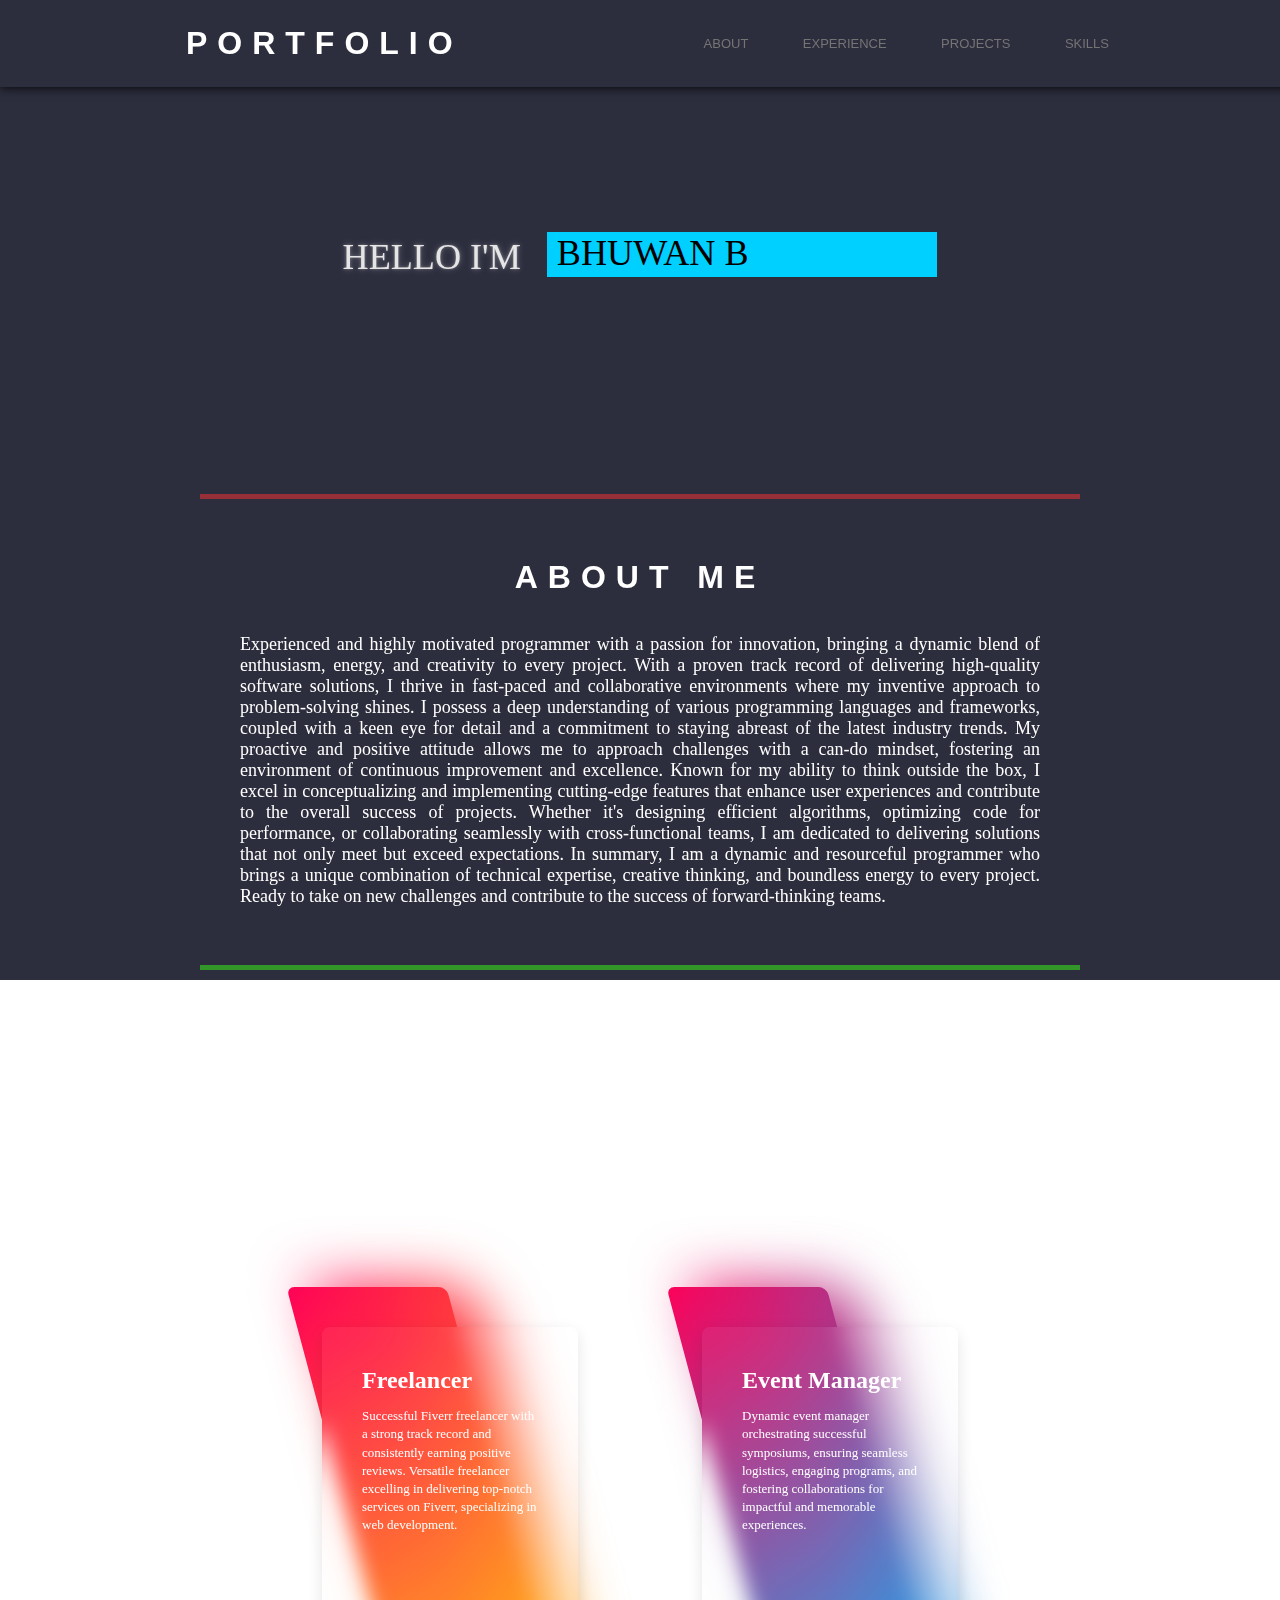
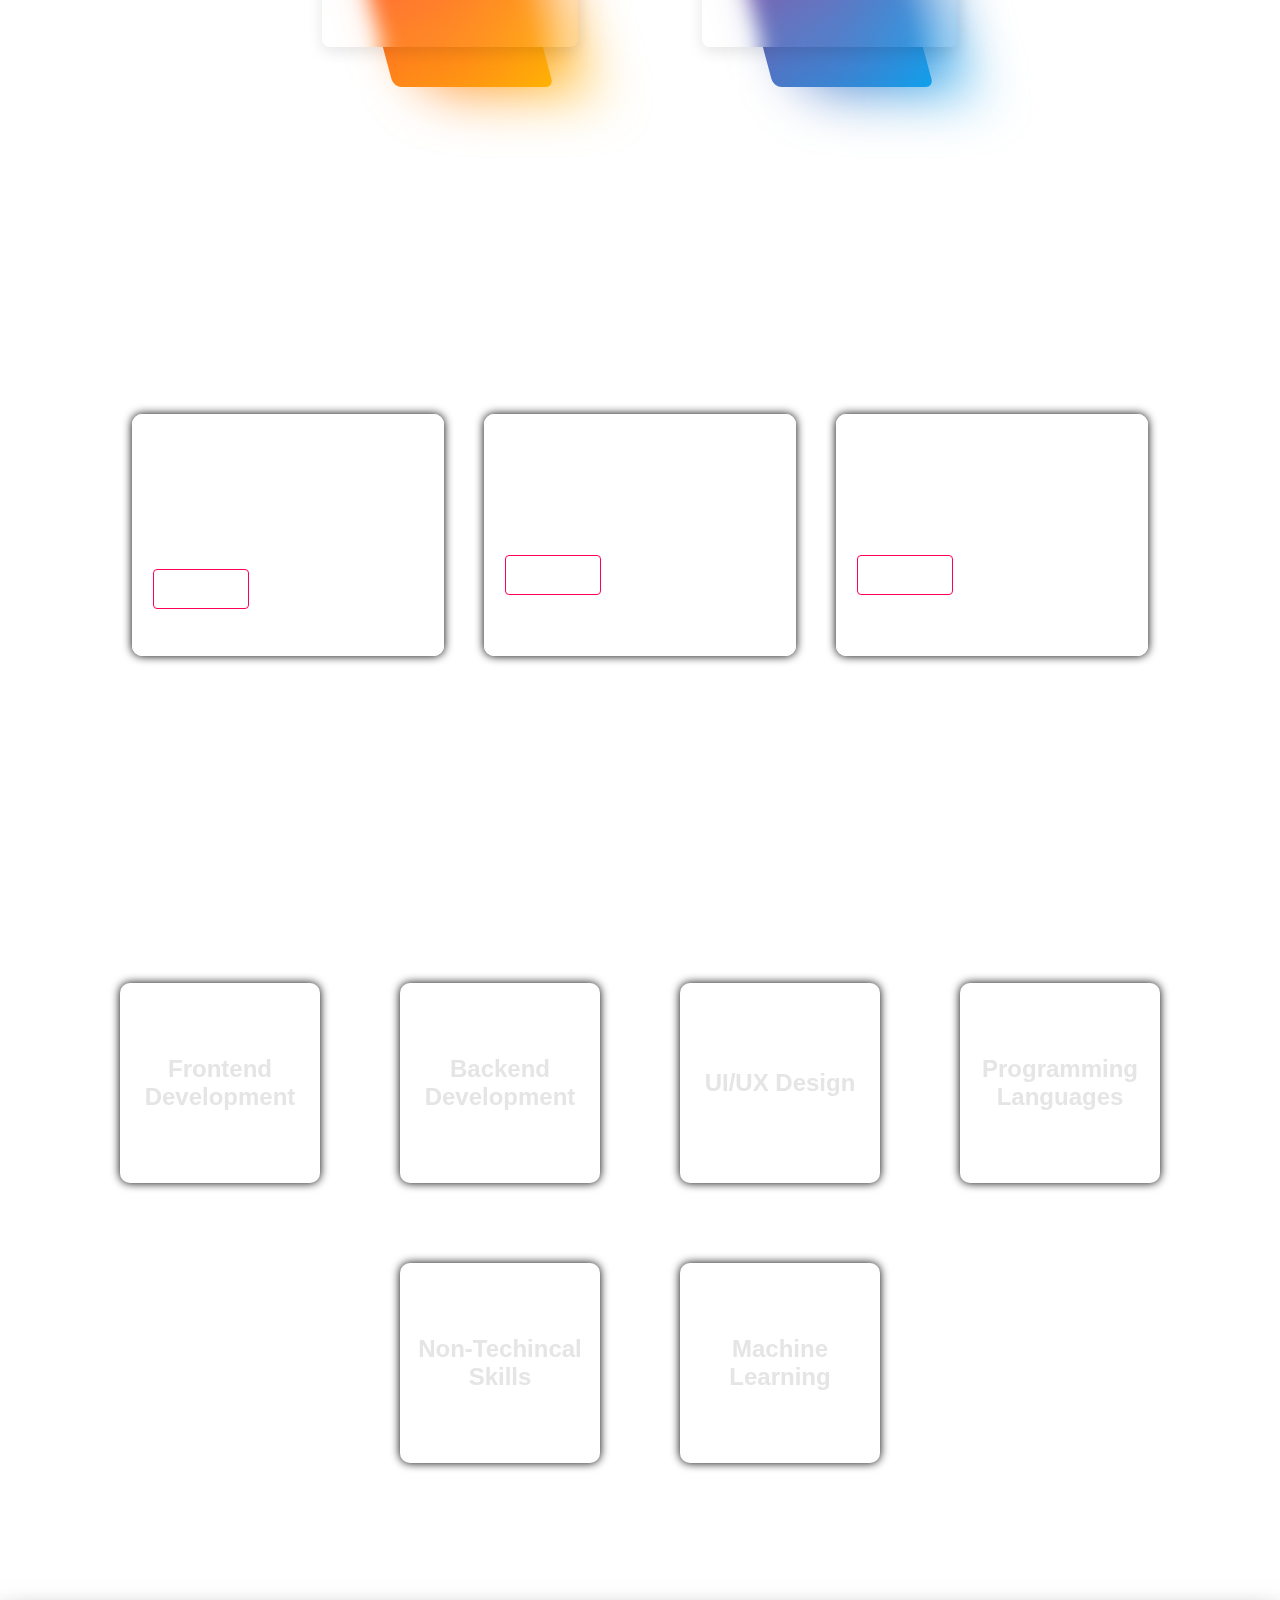
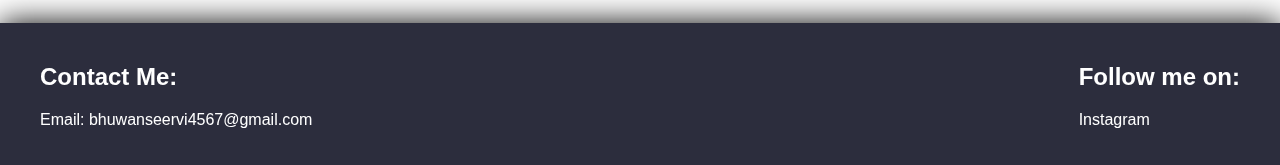
<file: index.html>
<!DOCTYPE html>
<html lang="en">

<head>
    <title>Document</title>
    <link rel="stylesheet" href="style.css">
</head>

<body>
    <header>
        <h1 class="topic"><a href="#">PORTFOLIO</a></h1>
        <nav class="stroke">
            <ul>
                <li><a href="#about">About</a></li>
                <li><a href="#experience">Experience</a></li>
                <li><a href="#projects">Projects</a></li>
                <li><a href="#skills">Skills</a></li>
            </ul>
        </nav>
    </header>
    <div class="area">
        <ul class="circles">
            <li></li>
            <li></li>
            <li></li>
            <li></li>
            <li></li>
            <li></li>
            <li></li>
            <li></li>
            <li></li>
            <li></li>
            <li></li>
            <li></li>
            <li></li>
        </ul>
    </div>
    <script>
        let menu = Array.from(document.querySelectorAll('header ul li a'))
        function menu_click() {
            for (let i = 0; i < menu.length; i++) {
                menu[i].style.color = '#747474'
            }
        }
        document.querySelector('header h1 a').addEventListener('click', () => {
            menu_click()
        })
        menu.forEach(element => {
            element.addEventListener('click', (e) => {
                menu_click()
                e.target.style.color = "white"
            })
        });
    </script>

    <div class="intro">
        <main class="container">
            <p>Hello I'm </p>

            <section class="animation">
                <div class="first">
                    <div>Bhuwan B</div>
                </div>
                <div class="second">
                    <div>Web Developer</div>
                </div>
                <div class="third">
                    <div>Software Engineer</div>
                </div>
            </section>
        </main>
    </div>
    <main id="about">
        <article class="card">
            <h1 class="topic">ABOUT ME</h1>
            <p>
                Experienced and highly motivated programmer with a passion for innovation, bringing a dynamic blend of
                enthusiasm, energy, and creativity to every project. With a proven track record of delivering
                high-quality software solutions, I thrive in fast-paced and collaborative environments where my
                inventive approach to problem-solving shines.
                I possess a deep understanding of various programming languages and frameworks, coupled with a keen eye
                for detail and a commitment to staying abreast of the latest industry trends. My proactive and positive
                attitude allows me to approach challenges with a can-do mindset, fostering an environment of continuous
                improvement and excellence.
                Known for my ability to think outside the box, I excel in conceptualizing and implementing cutting-edge
                features that enhance user experiences and contribute to the overall success of projects. Whether it's
                designing efficient algorithms, optimizing code for performance, or collaborating seamlessly with
                cross-functional teams, I am dedicated to delivering solutions that not only meet but exceed
                expectations.
                In summary, I am a dynamic and resourceful programmer who brings a unique combination of technical
                expertise, creative thinking, and boundless energy to every project. Ready to take on new challenges and
                contribute to the success of forward-thinking teams.
            </p>
            <span class="top"></span>
            <span class="right"></span>
            <span class="bottom"></span>
            <span class="left"></span>
        </article>
    </main>
    <div class="experience" id="experience">
        <h1 class="topic">EXPERIENCE</h1>
        <div class="container">
            <div class="box">
                <span></span>
                <div class="content">
                    <h2>Freelancer</h2>
                    <p>Successful Fiverr freelancer with a strong track record and consistently earning positive
                        reviews.
                        Versatile freelancer excelling in delivering top-notch services on Fiverr, specializing in web
                        development.
                    </p>
                </div>
            </div>
            <div class="box">
                <span></span>
                <div class="content">
                    <h2>Event Manager</h2>
                    <p>Dynamic event manager orchestrating successful symposiums, ensuring seamless logistics, engaging
                        programs, and fostering collaborations for impactful and memorable experiences.
                    </p>
                </div>
            </div>
        </div>
    </div>
    </div>
    <div class="projects" id="projects">
        <h1 class="topic">PROJECTS</h1>
        <div class="lists">
            <div class="list">
                <h1>Weather App</h1>
                <p>Dynamic weather app crafted with React, offering an intuitive user interface for real-time weather
                    updates and forecasts.</p>
                <button class="bubbly-button">View code</button>
            </div>
            <div class="list">
                <h1>UI/UX Projects</h1>
                <p>List of all UI/UX projects made purely using only HTML, CSS AND Javascript.</p>
                <button class="bubbly-button">View code</button>
            </div>
            <div class="list">
                <h1>Python Projects</h1>
                <p>List of all Python projects made purely using only Python and its modules.</p>
                <button class="bubbly-button">View code</button>
            </div>
        </div>
    </div>
    <script>
        let viewcode = Array.from(document.getElementsByClassName('bubbly-button'))
        let github_link = [
            'https://github.com/bhuwanb23/React-project-weather-app',
            'https://github.com/bhuwanb23/Frontend-projects',
            'https://github.com/bhuwanb23/Python-projects'
        ]

        viewcode.forEach((button, index) => {
            button.addEventListener('click', () => {
                window.open(github_link[index])
            })
        })

    </script>
    <div class="skills" id="skills">
        <h1 class="topic">SKILLS</h1>
        <div class="skill-list">
            <div class="card">
                <div class="card-front">
                    <h1>Frontend Development</h1>
                </div>
                <div class="card-back">
                    <h4>
                        <li>HTML</li>
                        <li>CSS</li>
                        <li>Javascript</li>
                        <li>React js</li>
                    </h4>
                </div>
            </div>
            <div class="card">
                <div class="card-front">
                    <h1>Backend Development</h1>
                </div>
                <div class="card-back">
                    <h4>
                        <li>Django</li>
                        <li>SQLite</li>
                        <li>Git/Github</li>
                    </h4>
                </div>
            </div>
            <div class="card">
                <div class="card-front">
                    <h1>UI/UX Design</h1>
                </div>
                <div class="card-back">
                    <h4>
                        <li>Figma</li>
                        <li>Canva</li>
                        <li>Sketch</li>
                    </h4>
                </div>
            </div>
            <div class="card">
                <div class="card-front">
                    <h1>Programming Languages</h1>
                </div>
                <div class="card-back">
                    <h4>
                        <li>Python</li>
                        <li>C/C++</li>
                        <li>Java</li>
                        <li>Javascript</li>
                    </h4>
                </div>
            </div>
            <div class="card">
                <div class="card-front">
                    <h1>Non-Techincal Skills</h1>
                </div>
                <div class="card-back">
                    <h4>
                        <li>Communication</li>
                        <li>Interpersonal</li>
                        <li>Analytical Thinker</li>
                        <li>Leadership</li>
                    </h4>
                </div>
            </div>
            <div class="card">
                <div class="card-front">
                    <h1>Machine Learning</h1>
                </div>
                <div class="card-back">
                    <h4>
                        <li>Numpy</li>
                        <li>Pandas</li>
                        <li>Matplotlib</li>
                        <li>Seaborn</li>
                    </h4>
                </div>
            </div>
        </div>
    </div>

    <footer>
        <div class="f1">
            <h2>Contact Me:</h2>
            <p><i class="fa fa-envelope"></i> Email: bhuwanseervi4567@gmail.com</p>
        </div>
        <div class="f1">
            <h2>Follow me on:</h2>
            <p><a href="https://www.instagram.com/_tech_coder_/">Instagram</a></p>
        </div>
    </footer>

    <script>
        var animateButton = function (e) {
            e.preventDefault;
            e.target.classList.remove('animate');
            e.target.classList.add('animate');
            setTimeout(function () {
                e.target.classList.remove('animate');
            }, 700);
        };

        var bubblyButtons = document.getElementsByClassName("bubbly-button");

        for (var i = 0; i < bubblyButtons.length; i++) {
            bubblyButtons[i].addEventListener('click', animateButton, false);
        }
    </script>
</body>

</html>
</file>
<file: style.css>
body {
    margin: 0px;
    padding: 0px;
}

.trigger {
    z-index: 2;
    border: 2px solid #fff;
    border-radius: 10px;
    display: none;
}

.bars {
    width: 50px;
    cursor: pointer;
}

.bars .line {
    fill: none;
    stroke: #fff;
    stroke-width: 4;
    stroke-linecap: square;
    transition: stroke-dasharray 400ms, stroke-dashoffset 400ms;
}

.bars .line.top {
    stroke-dasharray: 40 172;
}

.bars .line.middle {
    stroke-dasharray: 40 111;
}

.bars .line.bottom {
    stroke-dasharray: 40 172;
}

.bars.active .top {
    stroke-dashoffset: -132px;
}

.bars.active .middle {
    stroke-dashoffset: -71px;
}

.bars.active .bottom {
    stroke-dashoffset: -132px;
}

.topic {
    font-family: 'Lucida Sans', 'Lucida Sans Regular', 'Lucida Grande', 'Lucida Sans Unicode', Geneva, Verdana, sans-serif;
    color: white;
    text-align: center;
    margin: 10px;
    padding: 10px;
    font-size: xx-large;
    letter-spacing: 10px;
}

.topic a {
    text-decoration: none;
    color: white;
}

header {
    margin: 0px;
    padding: 5px 10px;
    display: flex;
    justify-content: space-evenly;
    align-items: center;
    color: white;
    font-family: 'Lucida Sans', 'Lucida Sans Regular', 'Lucida Grande', 'Lucida Sans Unicode', Geneva, Verdana, sans-serif;
    position: fixed;
    width: 100%;
    background-color: #2c2d3d;
    z-index: 2;
    box-shadow: 0px 0px 10px black;
}

nav {
    margin: 0px;
    background: transparent;
    padding: 0px;
}

nav ul {
    list-style: none;
    text-align: center;
}

nav ul li {
    display: inline-block;
}

nav ul li a {
    display: block;
    padding: 15px;
    text-decoration: none;
    color: #747474;
    font-weight: 500;
    font-size: small;
    text-transform: uppercase;
    margin: 0 10px;
}

nav ul li a,
nav ul li a:after,
nav ul li a:before {
    transition: all .5s;
}

nav ul:first-child {
    color: white;
}

nav ul li a:hover {
    color: white;
}

nav.stroke ul li a,
nav.fill ul li a {
    position: relative;
}

nav.stroke ul li a:after {
    position: absolute;
    bottom: 0;
    left: 0;
    right: 0;
    margin: auto;
    width: 0%;
    content: '.';
    color: transparent;
    background: #f7f6f6;
    height: 1px;
}

nav.stroke ul li a:hover:after {
    width: 100%;
}

nav.fill ul li a {
    transition: all 2s;
}

main {
    display: flex;
    width: 100%;
    justify-content: center;
    margin: 40px 0px;
    padding-top: 100px;
}

main .card {
    position: relative;
    width: 800px;
    height: auto;
    color: #fff;
    background: transparent;
    overflow: hidden;
    border-top: 5px solid rgba(255, 49, 49, 0.5);
    border-right: 0px solid rgba(0, 255, 255, 0.5);
    border-bottom: 5px solid rgba(57, 255, 20, 0.5);
    border-left: 0px solid rgba(255, 255, 113, 0.5);
    font-family: sans-serif;
    display: flex;
    flex-direction: column;
    justify-content: space-around;
    align-items: center;
    padding: 1em;
    margin: 40px;
    padding: 40px;
}

main .card::before {
    box-sizing: border-box;
}

main .card::after {
    box-sizing: border-box;
}

main .card p {
    font-size: 0.95rem;
    text-align: justify;
    font-size: large;
    font-family: Georgia, 'Times New Roman', Times, serif;
}

main .card span {
    position: absolute;
    border-radius: 100vmax;
    margin: 0;
    padding: 0;
    box-sizing: border-box;
}

.top {
    top: 0;
    left: 0;
    width: 0;
    height: 5px;
    background: linear-gradient(90deg,
            transparent 50%,
            rgba(255, 49, 49, 0.5),
            rgb(255, 49, 49));
}

.bottom {
    right: 0;
    bottom: 0;
    height: 5px;
    background: linear-gradient(90deg,
            rgb(57, 255, 20),
            rgba(57, 255, 20, 0.5),
            transparent 50%);
}

.right {
    top: 0;
    right: 0;
    width: 5px;
    height: 0;
    background: linear-gradient(180deg,
            transparent 30%,
            rgba(0, 255, 255, 0.5),
            rgb(0, 255, 255));
}

.left {
    left: 0;
    bottom: 0;
    width: 5px;
    height: 0;
    background: linear-gradient(180deg,
            rgb(255, 255, 113),
            rgba(255, 255, 113, 0.5),
            transparent 70%);
}

.top {
    animation: animateTop 3s ease-in-out infinite;
}

.bottom {
    animation: animateBottom 3s ease-in-out infinite;
}

.right {
    animation: animateRight 3s ease-in-out infinite;
}

.left {
    animation: animateLeft 3s ease-in-out infinite;
}

@keyframes animateTop {
    25% {
        width: 100%;
        opacity: 1;
    }

    30%,
    100% {
        opacity: 0;
    }
}

@keyframes animateBottom {

    0%,
    50% {
        opacity: 0;
        width: 0;
    }

    75% {
        opacity: 1;
        width: 100%;
    }

    76%,
    100% {
        opacity: 0;
    }
}

@keyframes animateRight {

    0%,
    25% {
        opacity: 0;
        height: 0;
    }

    50% {
        opacity: 1;
        height: 100%;
    }

    55%,
    100% {
        height: 100%;
        opacity: 0;
    }
}

@keyframes animateLeft {

    0%,
    75% {
        opacity: 0;
        bottom: 0;
        height: 0;
    }

    100% {
        opacity: 1;
        height: 100%;
    }
}

.intro {
    display: flex;
    justify-content: center;
    background: transparent;
    padding-top: 200px;
}

.intro img {
    height: 400px;
    width: 300px;
    margin: 20px;
    padding: 20px;
    background: transparent;
}

.intro .container p {
    text-shadow: 0 0 7px rgba(255, 255, 255, .3), 0 0 3px rgba(255, 255, 255, .3);
}

.intro .container {
    color: #e5e5e5;
    font-size: 2.26rem;
    text-transform: uppercase;
    height: auto;
    display: flex;
    align-items: center;
    justify-content: center;
    background: transparent;
    margin: 0px;
    padding: 0px;
    width: auto;
}

.animation {
    font-family: Georgia, 'Times New Roman', Times, serif;
    height: 50px;
    overflow: hidden;
    margin-left: 1rem;
}

.animation>div>div {
    padding: 0.25rem;
    color: black;
    height: 2.81rem;
    margin-bottom: 2.81rem;
    display: inline-block;
}

.animation div:first-child {
    animation: text-animation 8s infinite;
    width: 100%;
    text-align: left;
    padding: 0px 10px;
}

.first div {
    background-color: #00d0ff;
}

.second div {
    background-color: #4dff03;
}

.third div {
    background-color: #ffbc00;
}

@keyframes text-animation {
    0% {
        margin-top: 0;
    }

    10% {
        margin-top: 0;
    }

    20% {
        margin-top: -5.62rem;
    }

    30% {
        margin-top: -5.62rem;
    }

    40% {
        margin-top: -11.24rem;
    }

    60% {
        margin-top: -11.24rem;
    }

    70% {
        margin-top: -5.62rem;
    }

    80% {
        margin-top: -5.62rem;
    }

    90% {
        margin-top: 0;
    }

    100% {
        margin-top: 0;
    }
}

.experience {
    background: transparent;
    margin: 40px;
    padding-top: 100px;
}

.experience .container {
    display: flex;
    box-sizing: border-box;
    justify-content: center;
    align-items: center;
    flex-wrap: wrap;
    padding: 20px 0;
}

.experience .container .box {
    position: relative;
    box-sizing: border-box;
    width: 320px;
    cursor: pointer;
    height: 400px;
    display: flex;
    justify-content: center;
    align-items: center;
    margin: 40px 30px;
    transition: 0.5s;
}

.experience .container .box::before {
    content: ' ';
    position: absolute;
    top: 0;
    left: 50px;
    width: 50%;
    height: 100%;
    text-decoration: none;
    box-sizing: border-box;
    background: #fff;
    border-radius: 8px;
    transform: skewX(15deg);
    transition: 0.5s;
}

.experience .container .box::after {
    box-sizing: border-box;
    content: '';
    position: absolute;
    top: 0;
    left: 50;
    width: 50%;
    height: 100%;
    background: #fff;
    border-radius: 8px;
    transform: skewX(15deg);
    transition: 0.5s;
    filter: blur(30px);
}

.experience .container .box:hover:before,
.experience .container .box:hover:after {
    transform: skewX(0deg);
    left: 20px;
    width: calc(100% - 90px);

}

.experience .container .box:nth-child(1):before,
.experience .container .box:nth-child(1):after {
    background: linear-gradient(315deg, #ffbc00, #ff0058)
}

.experience .container .box:nth-child(2):before,
.experience .container .box:nth-child(2):after {
    background: linear-gradient(315deg, #03a9f4, #ff0058)
}

.experience .container .box:nth-child(3):before,
.experience .container .box:nth-child(3):after {
    background: linear-gradient(315deg, #4dff03, #00d0ff);
}

.experience .container .box span {
    display: block;
    position: absolute;
    top: 0;
    left: 0;
    right: 0;
    box-sizing: border-box;
    bottom: 0;
    z-index: 5;
    pointer-events: none;
}

.experience .container .box span::before {
    content: '';
    position: absolute;
    top: 0;
    left: 0;
    width: 0;
    height: 0;
    border-radius: 8px;
    background: rgba(255, 255, 255, 0.1);
    box-sizing: border-box;
    backdrop-filter: blur(10px);
    opacity: 0;
    transition: 0.1s;
    animation: animate 2s ease-in-out infinite;
    box-shadow: 0 5px 15px rgba(0, 0, 0, 0.08)
}

.experience .container .box:hover span::before {
    top: -50px;
    left: 50px;
    width: 100px;
    box-sizing: border-box;
    height: 100px;
    opacity: 1;
}

.experience .container .box span::after {
    content: '';
    position: absolute;
    bottom: 0;
    right: 0;
    width: 100%;
    height: 100%;
    border-radius: 8px;
    background: rgba(255, 255, 255, 0.1);
    box-sizing: border-box;
    backdrop-filter: blur(10px);
    opacity: 0;
    transition: 0.5s;
    animation: animate 2s ease-in-out infinite;
    box-shadow: 0 5px 15px rgba(0, 0, 0, 0.08);
    animation-delay: -1s;
}

.experience .container .box:hover span:after {
    bottom: -50px;
    right: 50px;
    width: 100px;
    box-sizing: border-box;
    height: 100px;
    opacity: 1;
}

@keyframes animate {

    0%,
    100% {
        transform: translateY(10px);
    }

    50% {
        transform: translate(-10px);
    }
}

.experience .container .box .content {
    position: relative;
    left: 0;
    padding: 20px 40px;
    background: rgba(255, 255, 255, 0.05);
    backdrop-filter: blur(10px);
    box-shadow: 0 5px 15px rgba(0, 0, 0, 0.1);
    border-radius: 8px;
    box-sizing: border-box;
    z-index: 1;
    transform: 0.5s;
    color: #fff;
    height: 80%;
    width: 80%;
    overflow: hidden;
}

.experience .container .box:hover .content {
    left: -25px;
    padding: 60px 40px;
    box-sizing: border-box;
}

.experience .container .box .content h2 {
    font-size: x-large;
    color: #fff;
    margin-bottom: 10px;
}

.experience .container .box .content p {
    font-size: small;
    margin-bottom: 10px;
    line-height: 1.4em;
    overflow: hidden;
    text-overflow: ellipsis;
    height: 70%;
}

.experience .container .box .content a {
    display: inline-block;
    font-size: 1.1em;
    color: #111;
    background: #fff;
    padding: 10px;
    border-radius: 4px;
    text-decoration: none;
    font-weight: 700;
    margin-top: 5px;
}

.experience .container .box .content a:hover {
    background: #ffcf4d;
    border: 1px solid rgba(255, 0, 88, 0.4);
    box-shadow: 0 1px 15px rgba(1, 1, 1, 0.2);
}

.area {
    background: #2c2d3d;
    background: -webkit-linear-gradient(to left, #8f94fb, #4e54c8);
    width: 100%;
    height: 100%;
    position: fixed;
    margin: 0px;
    padding: 0px;
    border: 0px;
    z-index: -1;
    margin-top: 80px;
}

.circles {
    position: absolute;
    top: 0;
    left: 0;
    width: 100%;
    height: 100%;
    overflow: hidden;
}

.circles li {
    position: absolute;
    display: block;
    list-style: none;
    width: 20px;
    height: 20px;
    background: rgba(255, 255, 255, 0.2);
    animation: bganimate 25s linear infinite;
    bottom: -150px;
}

.circles li:nth-child(1) {
    left: 25%;
    width: 80px;
    height: 80px;
    animation-delay: 0s;
}


.circles li:nth-child(2) {
    left: 5%;
    width: 100px;
    height: 100px;
    animation-delay: 2s;
    animation-duration: 12s;
}

.circles li:nth-child(3) {
    left: 70%;
    width: 20px;
    height: 20px;
    animation-delay: 4s;
}

.circles li:nth-child(4) {
    left: 40%;
    width: 60px;
    height: 60px;
    animation-delay: 0s;
    animation-duration: 18s;
}

.circles li:nth-child(5) {
    left: 65%;
    width: 20px;
    height: 20px;
    animation-delay: 0s;
    animation-duration: 20s;
}

.circles li:nth-child(6) {
    left: 65%;
    width: 110px;
    height: 110px;
    animation-delay: 3s;
}

.circles li:nth-child(7) {
    left: 35%;
    width: 150px;
    height: 150px;
    animation-delay: 7s;
}

.circles li:nth-child(8) {
    left: 50%;
    width: 125px;
    height: 125px;
    animation-delay: 15s;
    animation-duration: 45s;
}

.circles li:nth-child(9) {
    left: 20%;
    width: 80px;
    height: 80px;
    animation-delay: 2s;
    animation-duration: 35s;
}

.circles li:nth-child(10) {
    left: 85%;
    width: 150px;
    height: 150px;
    animation-delay: 0s;
    animation-duration: 11s;
}

.circles li:nth-child(11) {
    left: 40%;
    width: 30px;
    height: 30px;
    animation-delay: 10s;
    animation-duration: 15s;
}

@keyframes bganimate {
    0% {
        transform: translateY(0) rotate(0deg);
        opacity: 1;
        border-radius: 0;
    }

    100% {
        transform: translateY(-1000px) rotate(720deg);
        opacity: 1;
        border-radius: 30%;
    }
}

.projects {
    padding-top: 100px;
    margin: 40px 0px;
}

.lists {
    display: flex;
    justify-content: center;
    flex-wrap: wrap;
    margin: 20px;
    padding: 20px;
}

.list {
    width: 270px;
    border-radius: 10px;
    cursor: pointer;
    height: 200px;
    padding: 20px;
    margin: 20px;
    background: transparent;
    border: 1px solid white;
    transition: 0.1s ease-in-out;
    font-family: 'Lucida Sans', 'Lucida Sans Regular', 'Lucida Grande', 'Lucida Sans Unicode', Geneva, Verdana, sans-serif;
    color: white;
    box-shadow: 0px 0px 10px black;
}

.list:hover {
    transform: scale(1.1);
    box-shadow: 0px 0px 30px black;
    background: rgba(255, 255, 255, 0.192);
    border-color: transparent;
}

.bubbly-button {
    font-family: 'Helvetica', 'Arial', sans-serif;
    display: inline-block;
    font-size: 1em;
    padding: 10px;
    -webkit-appearance: none;
    appearance: none;
    background-color: transparent;
    border: 1px solid #ff0058;
    color: #fff;
    border-radius: 4px;
    cursor: pointer;
    position: relative;
    transition: transform ease-in, box-shadow ease-in;

    &:focus {
        outline: 0;
    }

    &:before,
    &:after {
        position: absolute;
        content: '';
        display: block;
        width: 140%;
        height: 100%;
        left: -20%;
        z-index: -1000;
        transition: all ease-in-out 0.5s;
        background-repeat: no-repeat;
    }

    &:before {
        display: none;
        top: -75%;
        background-image:
            radial-gradient(circle, #ff0081 20%, transparent 20%),
            radial-gradient(circle, transparent 20%, #ff0081 20%, transparent 30%),
            radial-gradient(circle, #ff0081 20%, transparent 20%),
            radial-gradient(circle, #ff0081 20%, transparent 20%),
            radial-gradient(circle, transparent 10%, #ff0081 15%, transparent 20%),
            radial-gradient(circle, #ff0081 20%, transparent 20%),
            radial-gradient(circle, #ff0081 20%, transparent 20%),
            radial-gradient(circle, #ff0081 20%, transparent 20%),
            radial-gradient(circle, #ff0081 20%, transparent 20%);
        background-size: 10% 10%, 20% 20%, 15% 15%, 20% 20%, 18% 18%, 10% 10%, 15% 15%, 10% 10%, 18% 18%;
        background-position: 0% 80%, -5% 20%, 10% 40%, 20% 0%, 30% 30%, 22% 50%, 50% 50%, 65% 20%, 85% 30%;
    }

    &:after {
        display: none;
        bottom: -75%;
        background-image:
            radial-gradient(circle, #ff0081 20%, transparent 20%),
            radial-gradient(circle, #ff0081 20%, transparent 20%),
            radial-gradient(circle, transparent 10%, #ff0081 15%, transparent 20%),
            radial-gradient(circle, #ff0081 20%, transparent 20%),
            radial-gradient(circle, #ff0081 20%, transparent 20%),
            radial-gradient(circle, #ff0081 20%, transparent 20%),
            radial-gradient(circle, #ff0081 20%, transparent 20%);
        background-size: 15% 15%, 20% 20%, 18% 18%, 20% 20%, 15% 15%, 10% 10%, 20% 20%;
        background-position: 5% 90%, 10% 90%, 10% 90%, 15% 90%, 25% 90%, 25% 90%, 40% 90%, 55% 90%, 70% 90%;
    }

    &:active {
        transform: scale(0.9);
        background-color: darken(#ff0081, 5%);
        box-shadow: 0 2px 25px rgba(255, 0, 130, 0.2);
    }

    &.animate {
        &:before {
            display: block;
            animation: topBubbles ease-in-out 0.75s forwards;
        }

        &:after {
            display: block;
            animation: bottomBubbles ease-in-out 0.75s forwards;
        }
    }
}

.bubbly-button:hover {
    background-color: #ff0058;
    box-shadow: 1px 1px 40px rgba(255, 0, 130, 0.5), -1px -1px 40px rgba(255, 0, 130, 0.5), -1px 1px 40px rgba(255, 0, 130, 0.5), 1px -1px 40px rgba(255, 0, 130, 0.5);
}


@keyframes topBubbles {
    0% {
        background-position: 5% 90%, 10% 90%, 10% 90%, 15% 90%, 25% 90%, 25% 90%, 40% 90%, 55% 90%, 70% 90%;
    }

    50% {
        background-position: 0% 80%, 0% 20%, 10% 40%, 20% 0%, 30% 30%, 22% 50%, 50% 50%, 65% 20%, 90% 30%;
    }

    100% {
        background-position: 0% 70%, 0% 10%, 10% 30%, 20% -10%, 30% 20%, 22% 40%, 50% 40%, 65% 10%, 90% 20%;
        background-size: 0% 0%, 0% 0%, 0% 0%, 0% 0%, 0% 0%, 0% 0%;
    }
}

@keyframes bottomBubbles {
    0% {
        background-position: 10% -10%, 30% 10%, 55% -10%, 70% -10%, 85% -10%, 70% -10%, 70% 0%;
    }

    50% {
        background-position: 0% 80%, 20% 80%, 45% 60%, 60% 100%, 75% 70%, 95% 60%, 105% 0%;
    }

    100% {
        background-position: 0% 90%, 20% 90%, 45% 70%, 60% 110%, 75% 80%, 95% 70%, 110% 10%;
        background-size: 0% 0%, 0% 0%, 0% 0%, 0% 0%, 0% 0%, 0% 0%;
    }
}

.list p {
    font-size: 12px;
    overflow: hidden;
    text-overflow: ellipsis;
    height: min-content;
}

@import "https://fonts.googleapis.com/css?family=Josefin+Sans:400,700";

.skills {
    padding-top: 100px;
}

.skill-list {
    display: flex;
    justify-content: center;
    flex-wrap: wrap;
    margin: 20px;
    padding: 20px;
    align-items: center;
}

.skills .card {
    height: 200px;
    width: 200px;
    margin: 20px;
    padding: 20px;
    transform-style: preserve-3d;
    perspective: 600px;
    transition: .2s;
    border-radius: 10px;
    transition: 0.2s ease-in-out;
    cursor: pointer;

    &:hover .card-front {
        transform: rotateX(-180deg);
    }

    &:hover .card-back {
        transform: rotateX(0deg);
    }
}

.skills .card-front {
    box-shadow: 0px 0px 10px black;
    height: 100%;
    transition: 0.2s ease-in-out;
    font-family: 'Josefin Sans', sans-serif;
    width: 100%;
    background: rgba(255, 255, 255, 0.192);
    backdrop-filter: blur(10px);
    font-size: 12px;
    text-align: center;
    color: #e5e5e5;
    border-radius: 10px;
    display: flex;
    flex-wrap: wrap;
    align-items: center;
    justify-content: center;
    backface-visibility: hidden;
    transform: rotateX(0deg);
    transition: .5s;
}

.skills .card-back {
    height: 100%;
    width: 100%;
    position: absolute;
    top: 0;
    left: -10px;
    font-size: small;
    transition: 0.2s ease-in-out;
    background: linear-gradient(#ff0081, #ff002b);
    backdrop-filter: blur(10px);
    backface-visibility: hidden;
    border-radius: 5px;
    transform: rotateX(180deg);
    transition: .5s;
    color: #ffffff;
    font-size: 20px;
    box-shadow: 0px 0px 30px #ff0081;
    text-align: center;
    line-height: 20px;
    padding: 10px;
    display: flex;
    justify-content: center;
    align-items: center;
    line-height: 40px;
    font-family: 'Josefin Sans', sans-serif;
    text-align: left;
}

footer {
    display: flex;
    justify-content: space-between;
    align-items: flex-start;
    margin-top: 100px;
    box-shadow: 0px 0px 30px black;
    color: white;
    background-color: #2c2d3d;
}

footer div {
    padding: 0px 20px;
    margin: 20px;
    font-family: 'Trebuchet MS', 'Lucida Sans Unicode', 'Lucida Grande', 'Lucida Sans', Arial, sans-serif;
}

footer div a {
    text-decoration: none;
    color: white;
}

footer div a:after {
    color: white;
    text-decoration: none;
}

footer div a:hover {
    text-decoration: underline;
}

.excperience .container .box .content h2,
.excperience .container .box .content p {
    font-family: sans-serif;
}

@media screen and (max-width:1000px) {
    body {
        width: 100%;
    }

    .area {
        width: 100%;
    }

    header {
        display: flex;
        justify-content: center;
    }

    header nav {
        display: none;
    }

    .trigger {
        display: block;
        margin: 20px;
    }

    header button {
        display: block;
        padding: 5px 20px;
    }

    .intro {
        display: block;
        text-align: center;
    }

    .intro .container {
        margin: 100px 0px;
        display: block;
        font-size: xx-large;
    }

    .animation {
        margin: 0px;
    }

    .animation div:first-child {
        animation: none;
        display: flex;
        justify-content: center;
        width: auto;
    }

    .second,
    .third {
        display: none;
    }

    #about .card p {
        font-size: small;
    }

    #about .card {
        margin: 20px;
        padding: 20px;
    }

    .experience h1 {
        margin: 0px;
        padding: 0px;
    }

    .experience .container .box:hover .content {
        left: 0px;
    }

    .experience .container .box .content {
        width: 90%;
        padding: 20px;
    }

    .experience .container .box:hover:before,
    .experience .container .box:hover:after {
        width: calc(100% - 30px);
    }

    .list {
        height: auto;
        box-shadow: 0px 0px 30px black;
        background: rgba(255, 255, 255, 0.192);
        border-color: transparent;
    }

    .bubbly-button {
        background-color: #ff0058;
    }

    footer {
        display: block;
        padding: 20px 0px;
    }
}
</file>
